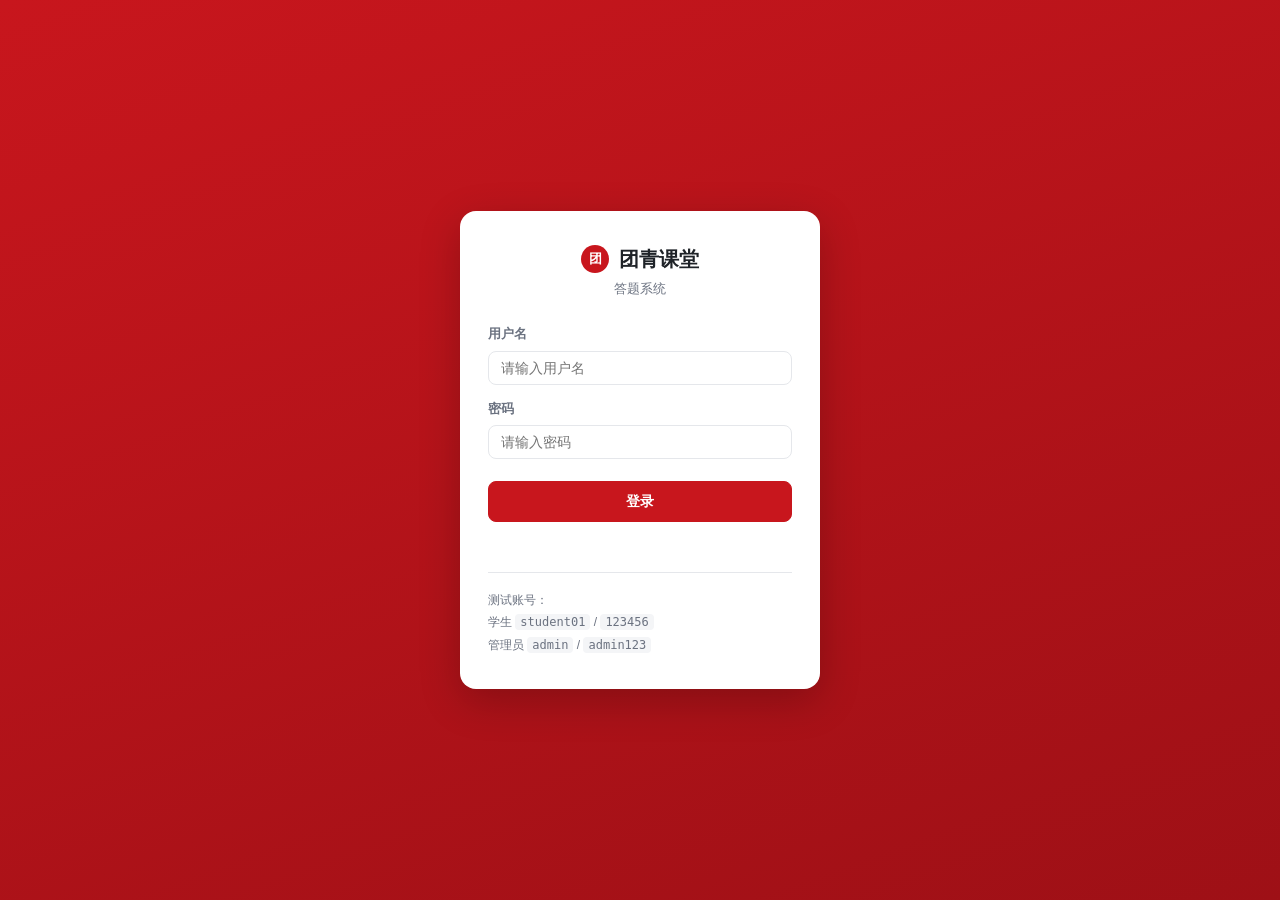
<file: frontend/index.html>
<!DOCTYPE html>
<html lang="zh-CN">
<head>
  <meta charset="UTF-8">
  <meta name="viewport" content="width=device-width, initial-scale=1">
  <title>登录 —— 团青课堂</title>
  <!-- 只引入共用样式让登录页和后面几页风格一致，登录逻辑保持原样 -->
  <link rel="stylesheet" href="common.css">
</head>
<body>
  <div class="login-screen">
    <div class="login-card">
      <div class="brand">
        <span class="emblem">团</span>
        <span>团青课堂</span>
      </div>
      <p class="login-sub">答题系统</p>

      <div class="field">
        <label for="username">用户名</label>
        <input id="username" placeholder="请输入用户名">
      </div>
      <div class="field">
        <label for="password">密码</label>
        <input id="password" placeholder="请输入密码" type="password">
      </div>

      <button class="btn btn-primary btn-block" onclick="login()">登录</button>
      <p id="result" class="login-error"></p>

      <p class="login-tip">
        测试账号：<br>
        学生 <code>student01</code> / <code>123456</code><br>
        管理员 <code>admin</code> / <code>admin123</code>
      </p>
    </div>
  </div>

  <script>
    async function login() {
      const username = document.getElementById('username').value;
      const password = document.getElementById('password').value;

      const res = await fetch('http://127.0.0.1:8000/api/login', {
        method: 'POST',
        headers: {'Content-Type': 'application/json'},
        body: JSON.stringify({username, password})
      });

      const data = await res.json();
      if (data.code === 0){
        localStorage.setItem('user', JSON.stringify(data.data));
        window.location.href = "home.html";
      }else{
        document.getElementById('result').innerText = data.message;
      }
    }
  </script>
</body>
</html>
</file>
<file: frontend/common.css>
/* 团青课堂 —— 共用样式
 *
 * 登录页 / 学生端 / 管理员端 共用这一份，不引入任何框架或 CDN，
 * 保持「双击 HTML 就能打开」的用法。
 * 学生端与管理员端只靠 <body> 上的 role-student / role-admin 切换强调色，
 * 布局和组件完全一致，后续加功能不必维护两套 CSS。
 */

:root {
  --red: #c8161d;
  --red-dark: #9e1016;
  --blue: #1f6fb2;
  --gold: #f0b429;

  --ink: #1f2328;
  --muted: #6b7280;
  --line: #e5e7eb;
  --bg: #f4f5f7;
  --card: #ffffff;

  --radius: 12px;
  --shadow: 0 1px 2px rgba(16, 24, 40, .06), 0 6px 16px rgba(16, 24, 40, .06);

  /* 强调色：默认团旗红，学生端会覆盖成青年蓝 */
  --accent: var(--red);
  --accent-dark: var(--red-dark);
  --accent-soft: #fdeaea;
  --accent-border: #f3c3c5;
}

body.role-student {
  --accent: var(--blue);
  --accent-dark: #175a92;
  --accent-soft: #e8f1fa;
  --accent-border: #c3d9ee;
}

body.role-admin {
  --accent: var(--red);
  --accent-dark: var(--red-dark);
  --accent-soft: #fdeaea;
  --accent-border: #f3c3c5;
}

* { box-sizing: border-box; }

body {
  margin: 0;
  font-family: "Microsoft YaHei", "PingFang SC", "Helvetica Neue", Arial, sans-serif;
  font-size: 14px;
  line-height: 1.6;
  color: var(--ink);
  background: var(--bg);
}

a { color: var(--accent-dark); }

.hidden { display: none !important; }

/* ---------------- 顶栏 ---------------- */

.topbar {
  position: sticky;
  top: 0;
  z-index: 10;
  background: var(--card);
  border-bottom: 1px solid var(--line);
}

.topbar-inner {
  display: flex;
  align-items: center;
  justify-content: space-between;
  gap: 16px;
  max-width: 1100px;
  height: 60px;
  margin: 0 auto;
  padding: 0 20px;
}

.brand {
  display: flex;
  align-items: center;
  gap: 10px;
  font-size: 16px;
  font-weight: 700;
}

.emblem {
  flex: none;
  display: flex;
  align-items: center;
  justify-content: center;
  width: 28px;
  height: 28px;
  border-radius: 50%;
  background: var(--accent);
  color: #fff;
  font-size: 13px;
  font-weight: 700;
}

.role-tag {
  padding: 2px 10px;
  border: 1px solid var(--accent-border);
  border-radius: 999px;
  background: var(--accent-soft);
  color: var(--accent-dark);
  font-size: 12px;
  font-weight: 600;
}

.user-area {
  display: flex;
  align-items: center;
  gap: 12px;
  color: var(--muted);
}

.user-area strong { color: var(--ink); }

/* ---------------- 页面骨架 ---------------- */

.container {
  max-width: 1100px;
  margin: 0 auto;
  padding: 24px 20px 48px;
}

.page-head { margin-bottom: 20px; }

.page-head h1 {
  margin: 0 0 4px;
  font-size: 22px;
}

.page-head p {
  margin: 0;
  color: var(--muted);
}

/* ---------------- 统计卡片 ---------------- */

.stat-grid {
  display: grid;
  grid-template-columns: repeat(auto-fit, minmax(180px, 1fr));
  gap: 16px;
  margin-bottom: 16px;
}

.stat-card {
  padding: 18px;
  border: 1px solid var(--line);
  border-radius: var(--radius);
  background: var(--card);
  box-shadow: var(--shadow);
}

.stat-card .stat-label {
  margin-bottom: 6px;
  color: var(--muted);
  font-size: 13px;
}

.stat-card .stat-value {
  font-size: 26px;
  font-weight: 700;
  line-height: 1.2;
  color: var(--accent-dark);
}

.stat-card .stat-value small {
  margin-left: 2px;
  font-size: 14px;
  font-weight: 600;
}

/* ---------------- 面板 ---------------- */

.panel {
  margin-top: 16px;
  border: 1px solid var(--line);
  border-radius: var(--radius);
  background: var(--card);
  box-shadow: var(--shadow);
  overflow: hidden;
}

.panel-head {
  display: flex;
  align-items: center;
  justify-content: space-between;
  gap: 12px;
  padding: 14px 18px;
  border-bottom: 1px solid var(--line);
}

.panel-head h2 {
  margin: 0;
  font-size: 15px;
}

.panel-head .panel-desc {
  margin: 2px 0 0;
  color: var(--muted);
  font-size: 13px;
}

.panel-body { padding: 18px; }

.panel-body > :first-child { margin-top: 0; }
.panel-body > :last-child { margin-bottom: 0; }

/* 尚待开发的区域，用虚线框标出来，避免看起来像已经能用了 */
.placeholder {
  padding: 28px 18px;
  border: 1px dashed var(--accent-border);
  border-radius: var(--radius);
  background: var(--accent-soft);
  color: var(--muted);
  text-align: center;
}

.placeholder strong { color: var(--accent-dark); }

/* ---------------- 按钮 ---------------- */

.btn {
  display: inline-block;
  padding: 8px 18px;
  border: 1px solid var(--line);
  border-radius: 8px;
  background: #fff;
  color: var(--ink);
  font-family: inherit;
  font-size: 14px;
  line-height: 1.6;
  text-decoration: none;
  cursor: pointer;
  transition: background .15s, border-color .15s, opacity .15s;
}

.btn:hover { border-color: var(--accent-border); background: var(--accent-soft); }

.btn-primary {
  border-color: var(--accent);
  background: var(--accent);
  color: #fff;
  font-weight: 600;
}

.btn-primary:hover { background: var(--accent-dark); border-color: var(--accent-dark); }

.btn-block { width: 100%; }

/* ---------------- 表格 ---------------- */

.table-wrap { overflow-x: auto; }

table {
  width: 100%;
  border-collapse: collapse;
  font-size: 14px;
}

th, td {
  padding: 11px 12px;
  border-bottom: 1px solid var(--line);
  text-align: left;
  white-space: nowrap;
}

th {
  background: #fafbfc;
  color: var(--muted);
  font-size: 13px;
  font-weight: 600;
}

tbody tr:last-child td { border-bottom: none; }

.tag {
  display: inline-block;
  padding: 1px 9px;
  border-radius: 999px;
  background: var(--accent-soft);
  color: var(--accent-dark);
  font-size: 12px;
  font-weight: 600;
}

/* ---------------- 提示条 ---------------- */

.notice {
  display: flex;
  gap: 10px;
  margin-bottom: 16px;
  padding: 12px 16px;
  border: 1px solid var(--accent-border);
  border-radius: var(--radius);
  background: var(--accent-soft);
  font-size: 13px;
}

.notice-icon { flex: none; }

.hint {
  margin: 10px 0 0;
  color: var(--muted);
  font-size: 13px;
}

/* ---------------- 表单 ---------------- */

.form-grid {
  display: grid;
  grid-template-columns: repeat(auto-fit, minmax(200px, 1fr));
  gap: 14px;
}

.field { display: flex; flex-direction: column; gap: 6px; }

.field.col-span { grid-column: 1 / -1; }

.field label {
  color: var(--muted);
  font-size: 13px;
  font-weight: 600;
}

.field input,
.field select,
.field textarea {
  width: 100%;
  padding: 8px 12px;
  border: 1px solid var(--line);
  border-radius: 8px;
  background: #fff;
  color: var(--ink);
  font-family: inherit;
  font-size: 14px;
}

.field input:focus,
.field select:focus,
.field textarea:focus {
  border-color: var(--accent);
  outline: 2px solid var(--accent-soft);
}

.field textarea { min-height: 72px; resize: vertical; }

/* ---------------- 登录页 ---------------- */

.login-screen {
  display: flex;
  align-items: center;
  justify-content: center;
  min-height: 100vh;
  padding: 24px;
  background: linear-gradient(160deg, var(--red) 0%, var(--red-dark) 100%);
}

.login-card {
  width: 100%;
  max-width: 360px;
  padding: 32px 28px;
  border-radius: 16px;
  background: var(--card);
  box-shadow: 0 12px 40px rgba(0, 0, 0, .22);
}

.login-card .brand {
  justify-content: center;
  margin-bottom: 4px;
  font-size: 20px;
}

.login-card .login-sub {
  margin: 0 0 24px;
  color: var(--muted);
  font-size: 13px;
  text-align: center;
}

.login-card .field { margin-bottom: 14px; }

.login-card .btn-primary { margin-top: 8px; }

.login-error {
  min-height: 20px;
  margin: 12px 0 0;
  color: var(--red);
  font-size: 13px;
  text-align: center;
}

.login-tip {
  margin: 18px 0 0;
  padding-top: 16px;
  border-top: 1px solid var(--line);
  color: var(--muted);
  font-size: 12px;
  line-height: 1.9;
}

.login-tip code {
  padding: 1px 5px;
  border-radius: 4px;
  background: var(--bg);
  font-family: Consolas, Monaco, monospace;
}

/* ---------------- 跳转中 ---------------- */

.center-screen {
  display: flex;
  align-items: center;
  justify-content: center;
  min-height: 100vh;
  padding: 24px;
}

.loading-card {
  padding: 32px 40px;
  border: 1px solid var(--line);
  border-radius: var(--radius);
  background: var(--card);
  box-shadow: var(--shadow);
  color: var(--muted);
  text-align: center;
}

.spinner {
  width: 26px;
  height: 26px;
  margin: 0 auto 14px;
  border: 3px solid var(--line);
  border-top-color: var(--red);
  border-radius: 50%;
  animation: spin .7s linear infinite;
}

@keyframes spin { to { transform: rotate(360deg); } }

.loading-card p { margin: 0 0 4px; }

.loading-card .btn { margin-top: 12px; }

/* ---------------- 录题 ---------------- */

/* 题干可能很长，允许换行，否则会把表格撑出横向滚动条 */
.table td.stem-cell {
  white-space: normal;
  min-width: 260px;
}

.empty-cell {
  padding: 28px;
  color: var(--muted);
  text-align: center;
}

.row-actions {
  display: flex;
  gap: 8px;
}

.row-actions .btn {
  padding: 4px 12px;
  font-size: 13px;
}

.btn-danger {
  border-color: #f0c2c4;
  color: var(--red-dark);
}

.btn-danger:hover {
  border-color: var(--red);
  background: #fdeaea;
}

.btn:disabled {
  opacity: .55;
  cursor: not-allowed;
}

.form-actions {
  display: flex;
  gap: 10px;
}

/* 成功 / 失败的提示。没有内容时整块收起，不留空档。 */
.form-msg {
  min-height: 20px;
  margin: 12px 0 0;
  font-size: 13px;
}

.form-msg:empty { display: none; }

.form-msg.success { color: #1a7f37; }
.form-msg.error { color: var(--red); }

@media (max-width: 560px) {
  .topbar-inner { height: auto; padding: 12px 16px; flex-wrap: wrap; }
  .container { padding: 18px 16px 40px; }
  .page-head h1 { font-size: 19px; }
  .stat-card .stat-value { font-size: 22px; }
}
</file>
<file: frontend/Common.css>
/* 团青课堂 —— 共用样式
 *
 * 登录页 / 学生端 / 管理员端 共用这一份，不引入任何框架或 CDN，
 * 保持「双击 HTML 就能打开」的用法。
 * 学生端与管理员端只靠 <body> 上的 role-student / role-admin 切换强调色，
 * 布局和组件完全一致，后续加功能不必维护两套 CSS。
 */

:root {
  --red: #c8161d;
  --red-dark: #9e1016;
  --blue: #1f6fb2;
  --gold: #f0b429;

  --ink: #1f2328;
  --muted: #6b7280;
  --line: #e5e7eb;
  --bg: #f4f5f7;
  --card: #ffffff;

  --radius: 12px;
  --shadow: 0 1px 2px rgba(16, 24, 40, .06), 0 6px 16px rgba(16, 24, 40, .06);

  /* 强调色：默认团旗红，学生端会覆盖成青年蓝 */
  --accent: var(--red);
  --accent-dark: var(--red-dark);
  --accent-soft: #fdeaea;
  --accent-border: #f3c3c5;
}

body.role-student {
  --accent: var(--blue);
  --accent-dark: #175a92;
  --accent-soft: #e8f1fa;
  --accent-border: #c3d9ee;
}

body.role-admin {
  --accent: var(--red);
  --accent-dark: var(--red-dark);
  --accent-soft: #fdeaea;
  --accent-border: #f3c3c5;
}

* { box-sizing: border-box; }

body {
  margin: 0;
  font-family: "Microsoft YaHei", "PingFang SC", "Helvetica Neue", Arial, sans-serif;
  font-size: 14px;
  line-height: 1.6;
  color: var(--ink);
  background: var(--bg);
}

a { color: var(--accent-dark); }

.hidden { display: none !important; }

/* ---------------- 顶栏 ---------------- */

.topbar {
  position: sticky;
  top: 0;
  z-index: 10;
  background: var(--card);
  border-bottom: 1px solid var(--line);
}

.topbar-inner {
  display: flex;
  align-items: center;
  justify-content: space-between;
  gap: 16px;
  max-width: 1100px;
  height: 60px;
  margin: 0 auto;
  padding: 0 20px;
}

.brand {
  display: flex;
  align-items: center;
  gap: 10px;
  font-size: 16px;
  font-weight: 700;
}

.emblem {
  flex: none;
  display: flex;
  align-items: center;
  justify-content: center;
  width: 28px;
  height: 28px;
  border-radius: 50%;
  background: var(--accent);
  color: #fff;
  font-size: 13px;
  font-weight: 700;
}

.role-tag {
  padding: 2px 10px;
  border: 1px solid var(--accent-border);
  border-radius: 999px;
  background: var(--accent-soft);
  color: var(--accent-dark);
  font-size: 12px;
  font-weight: 600;
}

.user-area {
  display: flex;
  align-items: center;
  gap: 12px;
  color: var(--muted);
}

.user-area strong { color: var(--ink); }

/* ---------------- 页面骨架 ---------------- */

.container {
  max-width: 1100px;
  margin: 0 auto;
  padding: 24px 20px 48px;
}

.page-head { margin-bottom: 20px; }

.page-head h1 {
  margin: 0 0 4px;
  font-size: 22px;
}

.page-head p {
  margin: 0;
  color: var(--muted);
}

/* ---------------- 统计卡片 ---------------- */

.stat-grid {
  display: grid;
  grid-template-columns: repeat(auto-fit, minmax(180px, 1fr));
  gap: 16px;
  margin-bottom: 16px;
}

.stat-card {
  padding: 18px;
  border: 1px solid var(--line);
  border-radius: var(--radius);
  background: var(--card);
  box-shadow: var(--shadow);
}

.stat-card .stat-label {
  margin-bottom: 6px;
  color: var(--muted);
  font-size: 13px;
}

.stat-card .stat-value {
  font-size: 26px;
  font-weight: 700;
  line-height: 1.2;
  color: var(--accent-dark);
}

.stat-card .stat-value small {
  margin-left: 2px;
  font-size: 14px;
  font-weight: 600;
}

/* ---------------- 面板 ---------------- */

.panel {
  margin-top: 16px;
  border: 1px solid var(--line);
  border-radius: var(--radius);
  background: var(--card);
  box-shadow: var(--shadow);
  overflow: hidden;
}

.panel-head {
  display: flex;
  align-items: center;
  justify-content: space-between;
  gap: 12px;
  padding: 14px 18px;
  border-bottom: 1px solid var(--line);
}

.panel-head h2 {
  margin: 0;
  font-size: 15px;
}

.panel-head .panel-desc {
  margin: 2px 0 0;
  color: var(--muted);
  font-size: 13px;
}

.panel-body { padding: 18px; }

.panel-body > :first-child { margin-top: 0; }
.panel-body > :last-child { margin-bottom: 0; }

/* 尚待开发的区域，用虚线框标出来，避免看起来像已经能用了 */
.placeholder {
  padding: 28px 18px;
  border: 1px dashed var(--accent-border);
  border-radius: var(--radius);
  background: var(--accent-soft);
  color: var(--muted);
  text-align: center;
}

.placeholder strong { color: var(--accent-dark); }

/* ---------------- 按钮 ---------------- */

.btn {
  display: inline-block;
  padding: 8px 18px;
  border: 1px solid var(--line);
  border-radius: 8px;
  background: #fff;
  color: var(--ink);
  font-family: inherit;
  font-size: 14px;
  line-height: 1.6;
  text-decoration: none;
  cursor: pointer;
  transition: background .15s, border-color .15s, opacity .15s;
}

.btn:hover { border-color: var(--accent-border); background: var(--accent-soft); }

.btn-primary {
  border-color: var(--accent);
  background: var(--accent);
  color: #fff;
  font-weight: 600;
}

.btn-primary:hover { background: var(--accent-dark); border-color: var(--accent-dark); }

.btn-block { width: 100%; }

/* ---------------- 表格 ---------------- */

.table-wrap { overflow-x: auto; }

table {
  width: 100%;
  border-collapse: collapse;
  font-size: 14px;
}

th, td {
  padding: 11px 12px;
  border-bottom: 1px solid var(--line);
  text-align: left;
  white-space: nowrap;
}

th {
  background: #fafbfc;
  color: var(--muted);
  font-size: 13px;
  font-weight: 600;
}

tbody tr:last-child td { border-bottom: none; }

.tag {
  display: inline-block;
  padding: 1px 9px;
  border-radius: 999px;
  background: var(--accent-soft);
  color: var(--accent-dark);
  font-size: 12px;
  font-weight: 600;
}

/* ---------------- 提示条 ---------------- */

.notice {
  display: flex;
  gap: 10px;
  margin-bottom: 16px;
  padding: 12px 16px;
  border: 1px solid var(--accent-border);
  border-radius: var(--radius);
  background: var(--accent-soft);
  font-size: 13px;
}

.notice-icon { flex: none; }

.hint {
  margin: 10px 0 0;
  color: var(--muted);
  font-size: 13px;
}

/* ---------------- 表单 ---------------- */

.form-grid {
  display: grid;
  grid-template-columns: repeat(auto-fit, minmax(200px, 1fr));
  gap: 14px;
}

.field { display: flex; flex-direction: column; gap: 6px; }

.field.col-span { grid-column: 1 / -1; }

.field label {
  color: var(--muted);
  font-size: 13px;
  font-weight: 600;
}

.field input,
.field select,
.field textarea {
  width: 100%;
  padding: 8px 12px;
  border: 1px solid var(--line);
  border-radius: 8px;
  background: #fff;
  color: var(--ink);
  font-family: inherit;
  font-size: 14px;
}

.field input:focus,
.field select:focus,
.field textarea:focus {
  border-color: var(--accent);
  outline: 2px solid var(--accent-soft);
}

.field textarea { min-height: 72px; resize: vertical; }

/* ---------------- 登录页 ---------------- */

.login-screen {
  display: flex;
  align-items: center;
  justify-content: center;
  min-height: 100vh;
  padding: 24px;
  background: linear-gradient(160deg, var(--red) 0%, var(--red-dark) 100%);
}

.login-card {
  width: 100%;
  max-width: 360px;
  padding: 32px 28px;
  border-radius: 16px;
  background: var(--card);
  box-shadow: 0 12px 40px rgba(0, 0, 0, .22);
}

.login-card .brand {
  justify-content: center;
  margin-bottom: 4px;
  font-size: 20px;
}

.login-card .login-sub {
  margin: 0 0 24px;
  color: var(--muted);
  font-size: 13px;
  text-align: center;
}

.login-card .field { margin-bottom: 14px; }

.login-card .btn-primary { margin-top: 8px; }

.login-error {
  min-height: 20px;
  margin: 12px 0 0;
  color: var(--red);
  font-size: 13px;
  text-align: center;
}

.login-tip {
  margin: 18px 0 0;
  padding-top: 16px;
  border-top: 1px solid var(--line);
  color: var(--muted);
  font-size: 12px;
  line-height: 1.9;
}

.login-tip code {
  padding: 1px 5px;
  border-radius: 4px;
  background: var(--bg);
  font-family: Consolas, Monaco, monospace;
}

/* ---------------- 跳转中 ---------------- */

.center-screen {
  display: flex;
  align-items: center;
  justify-content: center;
  min-height: 100vh;
  padding: 24px;
}

.loading-card {
  padding: 32px 40px;
  border: 1px solid var(--line);
  border-radius: var(--radius);
  background: var(--card);
  box-shadow: var(--shadow);
  color: var(--muted);
  text-align: center;
}

.spinner {
  width: 26px;
  height: 26px;
  margin: 0 auto 14px;
  border: 3px solid var(--line);
  border-top-color: var(--red);
  border-radius: 50%;
  animation: spin .7s linear infinite;
}

@keyframes spin { to { transform: rotate(360deg); } }

.loading-card p { margin: 0 0 4px; }

.loading-card .btn { margin-top: 12px; }

/* ---------------- 录题 ---------------- */

/* 题干可能很长，允许换行，否则会把表格撑出横向滚动条 */
.table td.stem-cell {
  white-space: normal;
  min-width: 260px;
}

.empty-cell {
  padding: 28px;
  color: var(--muted);
  text-align: center;
}

.row-actions {
  display: flex;
  gap: 8px;
}

.row-actions .btn {
  padding: 4px 12px;
  font-size: 13px;
}

.btn-danger {
  border-color: #f0c2c4;
  color: var(--red-dark);
}

.btn-danger:hover {
  border-color: var(--red);
  background: #fdeaea;
}

.btn:disabled {
  opacity: .55;
  cursor: not-allowed;
}

.form-actions {
  display: flex;
  gap: 10px;
}

/* 成功 / 失败的提示。没有内容时整块收起，不留空档。 */
.form-msg {
  min-height: 20px;
  margin: 12px 0 0;
  font-size: 13px;
}

.form-msg:empty { display: none; }

.form-msg.success { color: #1a7f37; }
.form-msg.error { color: var(--red); }

/* ---------------- 答题 ---------------- */

.quiz-progress {
  margin: 0 0 14px;
  padding: 8px 14px;
  border-radius: 8px;
  background: var(--accent-soft);
  color: var(--accent-dark);
  font-size: 13px;
  font-weight: 600;
}

.quiz-progress.all-done {
  background: #e7f5ec;
  color: #1a7f37;
}

.quiz-question {
  margin-bottom: 14px;
  padding: 16px;
  border: 1px solid var(--line);
  border-radius: var(--radius);
  background: #fcfcfd;
}

.quiz-stem {
  margin: 0 0 12px;
  font-weight: 600;
}

.quiz-options {
  display: flex;
  flex-direction: column;
  gap: 6px;
}

.quiz-option {
  display: flex;
  align-items: flex-start;
  gap: 10px;
  padding: 9px 12px;
  border: 1px solid var(--line);
  border-radius: 8px;
  background: #fff;
  cursor: pointer;
  transition: border-color .15s, background .15s;
}

.quiz-option:hover {
  border-color: var(--accent-border);
  background: var(--accent-soft);
}

/* 选中态。:has() 在现在的 Chrome/Edge/Firefox 都支持；
   万一不支持，单选框本身还是能看到选中状态，不影响作答。 */
.quiz-option:has(input:checked) {
  border-color: var(--accent);
  background: var(--accent-soft);
  font-weight: 600;
}

.quiz-option input {
  margin-top: 4px;
  accent-color: var(--accent);
  flex: none;
}

/* ---------------- 交卷结果 ---------------- */

.result-summary {
  margin-bottom: 18px;
  padding: 18px;
  border-radius: var(--radius);
  background: var(--accent-soft);
  text-align: center;
}

.result-score {
  color: var(--accent-dark);
  font-size: 40px;
  font-weight: 700;
  line-height: 1.1;
}

.result-score small {
  font-size: 16px;
  font-weight: 600;
}

.result-desc {
  margin: 6px 0 0;
  color: var(--muted);
  font-size: 13px;
}

.result-details {
  display: flex;
  flex-direction: column;
  gap: 10px;
}

.result-item {
  padding: 12px 14px;
  border: 1px solid var(--line);
  border-left-width: 4px;
  border-radius: 8px;
  background: #fff;
}

.result-item.correct {
  border-left-color: #1a7f37;
  background: #f4fbf6;
}

.result-item.wrong {
  border-left-color: var(--red);
  background: #fef7f7;
}

.result-stem {
  margin: 0 0 4px;
  font-weight: 600;
}

.result-line {
  margin: 0;
  color: var(--muted);
  font-size: 13px;
}

.result-item.correct .result-line { color: #1a7f37; }
.result-item.wrong .result-line { color: var(--red-dark); }

@media (max-width: 560px) {
  .topbar-inner { height: auto; padding: 12px 16px; flex-wrap: wrap; }
  .container { padding: 18px 16px 40px; }
  .page-head h1 { font-size: 19px; }
  .stat-card .stat-value { font-size: 22px; }
}
</file>
